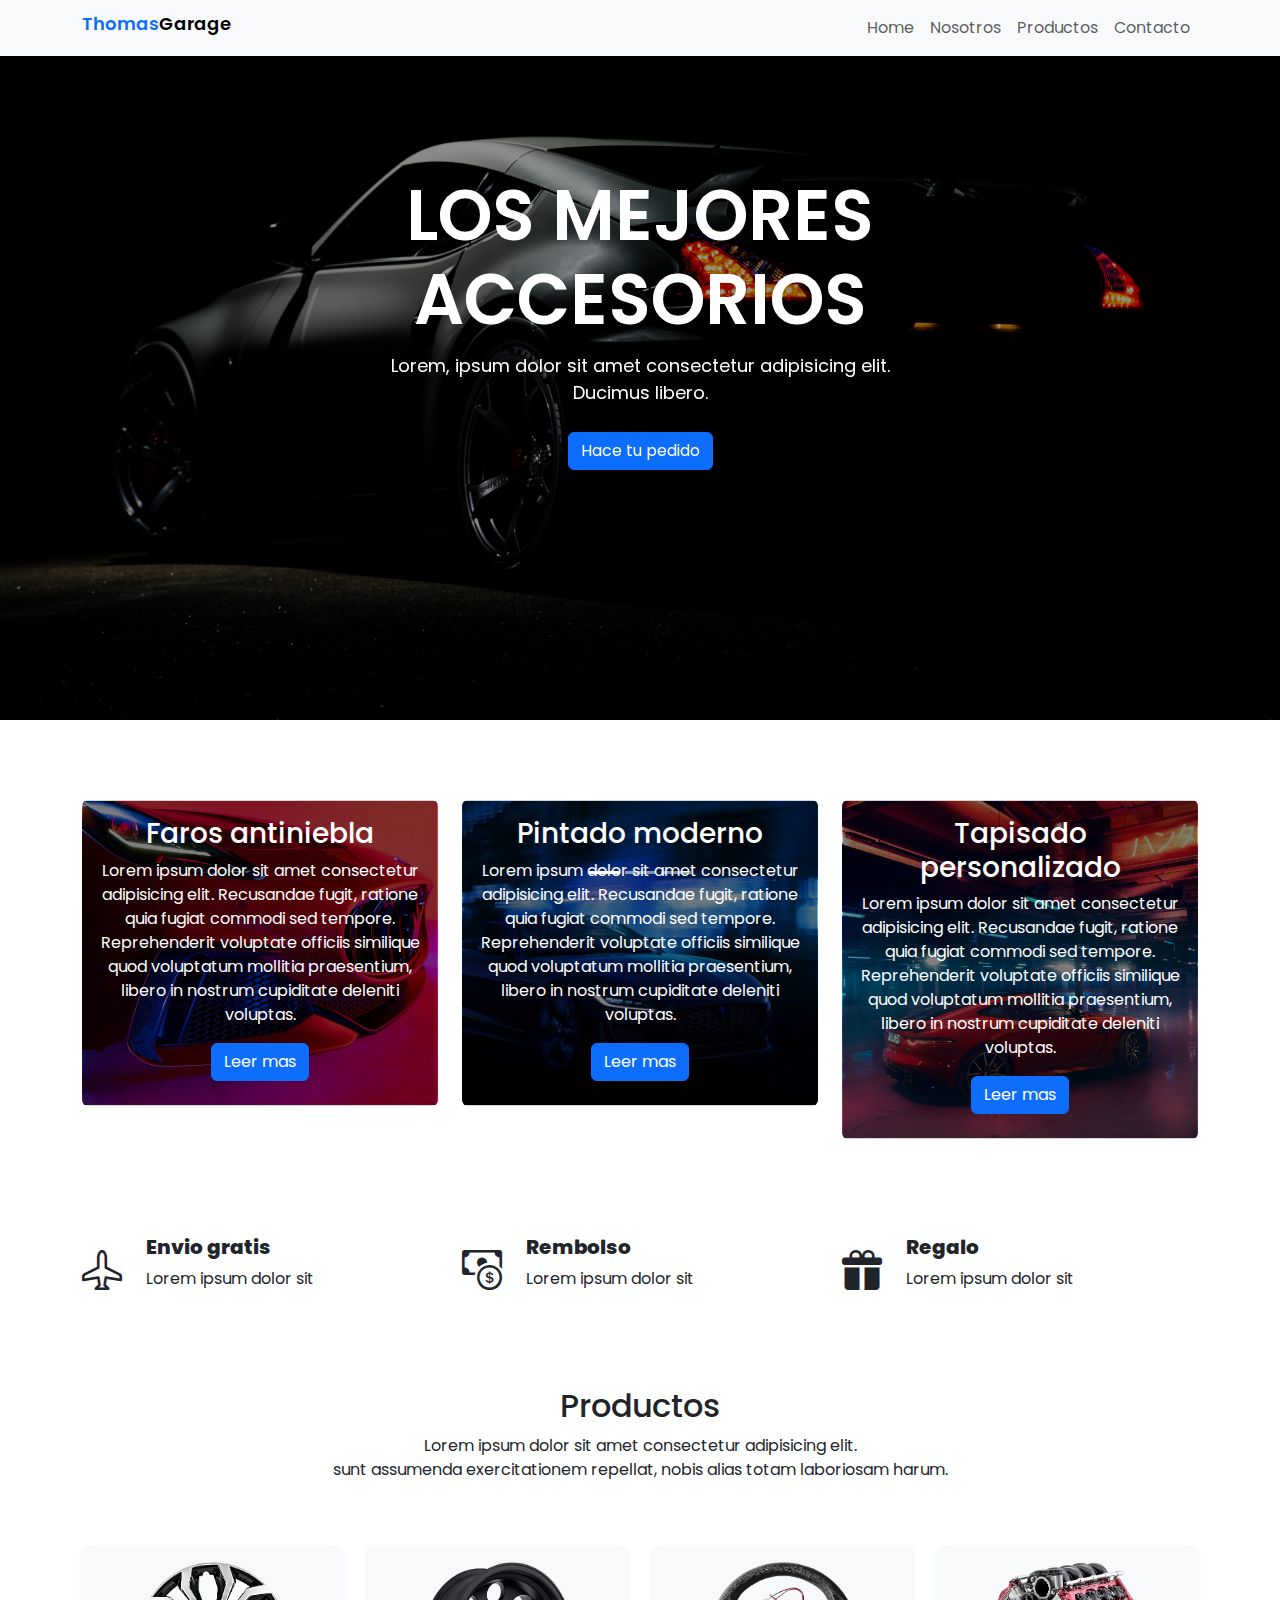
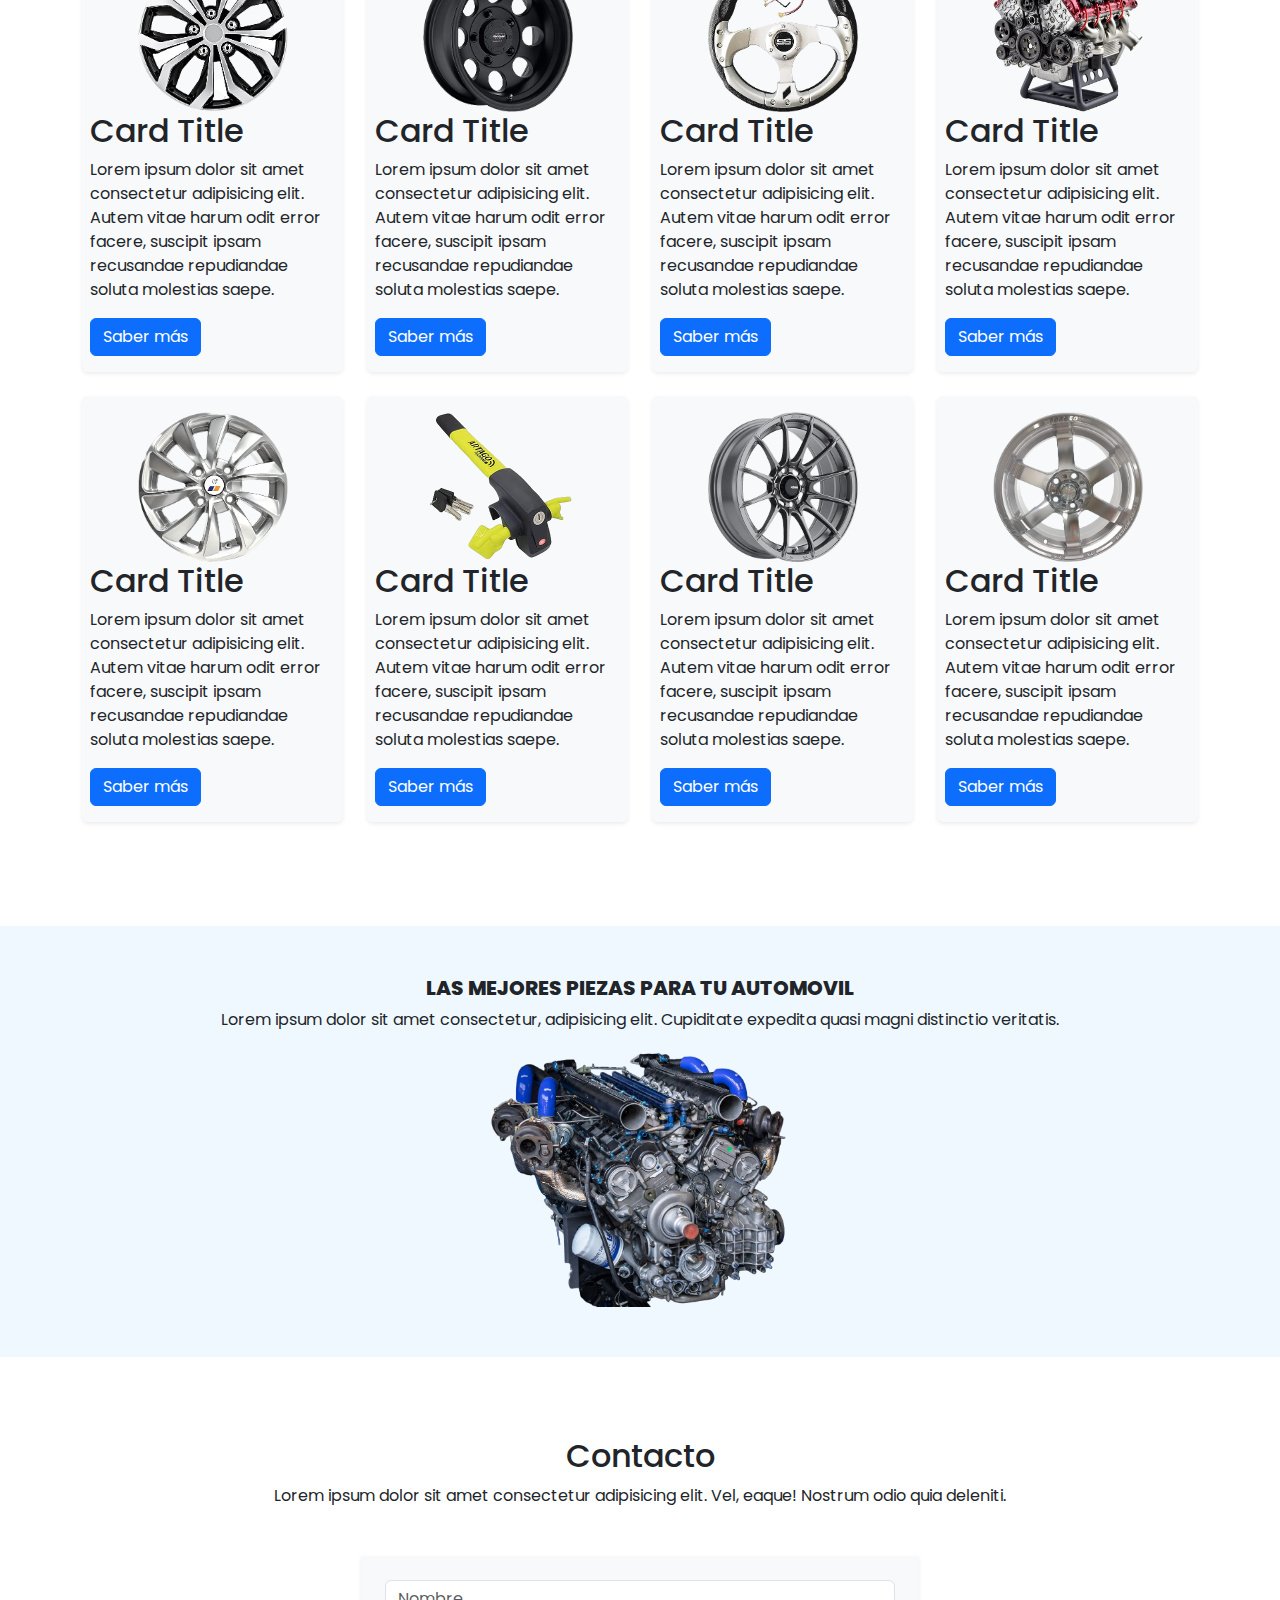
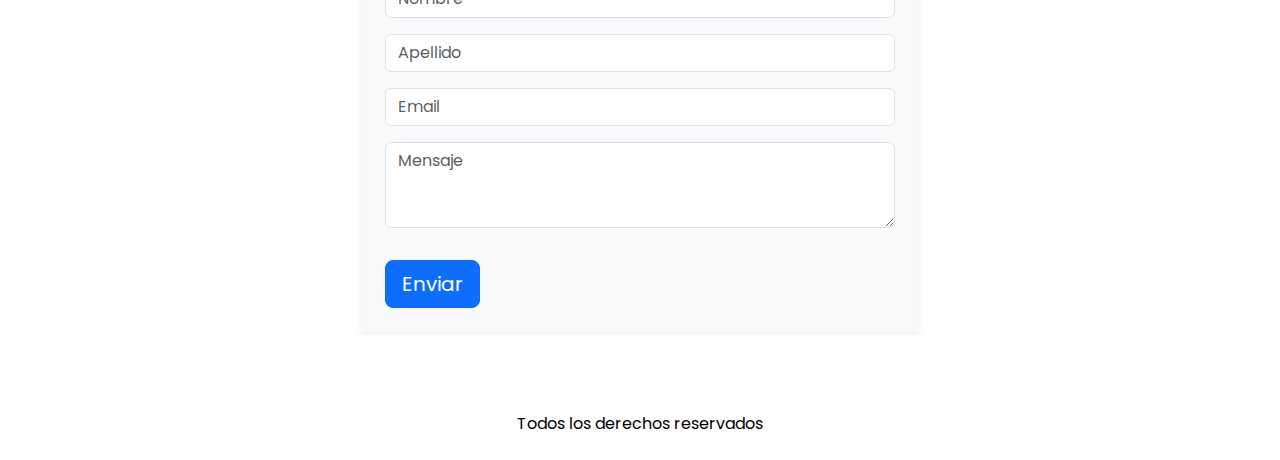
<file: index.html>
<!DOCTYPE html>
<html lang="en">
<head>
    <meta charset="UTF-8">
    <meta http-equiv="X-UA-Compatible" content="IE=edge">
    <meta name="viewport" content="width=device-width, initial-scale=1.0">
    <!--LINK BST5-->
    <link href="https://cdn.jsdelivr.net/npm/bootstrap@5.3.3/dist/css/bootstrap.min.css" rel="stylesheet" integrity="sha384-QWTKZyjpPEjISv5WaRU9OFeRpok6YctnYmDr5pNlyT2bRjXh0JMhjY6hW+ALEwIH" crossorigin="anonymous">
    <link rel="stylesheet" href="https://cdn.jsdelivr.net/npm/bootstrap-icons@1.11.3/font/bootstrap-icons.min.css">
    <!--LINK CSS-->
    <link rel="stylesheet" href="styles.css">
    <title>Thomas Garage</title>
</head>
<body>
<!--INICIO HEADER-->
    <header>
        <nav class="navbar navbar-expand-lg navbar-light bg-light fixed-top">
            <div class="container">
                <h1 href="#" class="navbar-brand" ><span class="text-primary" >Thomas</span>Garage</h1>
                <button class="navbar-toggler" type="button" data-bs-toggle="collapse"
                    data-bs-target="#navbar-start" aria-controls="navbar-start" aria-expanded="false" aria-label="Toggle navigation" >
                    <span class="navbar-toggler-icon" ></span>
                </button>
                <div class="collapse navbar-collapse" id="navbar-start">
                    <ul class="navbar-nav ms-auto mb-2 mb-lg-0">
                        <li class="nav-item">
                            <a class="nav-link" href="#">Home</a>
                        </li>
                        <li class="nav-item">
                            <a class="nav-link" href="#">Nosotros</a>
                        </li>
                        <li class="nav-item">
                            <a class="nav-link" href="product.html">Productos</a>
                        </li>
                        <li class="nav-item">
                            <a class="nav-link" href="#">Contacto</a>
                        </li>
                    </ul>
                </div>
            </div>
        </nav>
    </header>
<!--FIN HEADER-->
<!--INICIO MAIN-->
<main>
        <div id="carouselE1" class="caurosel slide" data-bs-ride="carousel">

            <div class="carousel-indicators">

                <button type="button" data-bs-target="#carouselE1"
                    data-bs-slide-to="0" class="active" aria-current="true"
                    aria-label="Slide 1"
                ></button>

                <button type="button" data-bs-target="#carouselE1"
                data-bs-slide-to="1" aria-label="Slide 2"
                ></button>

                <button type="button" data-bs-target="#carouselE1"
                data-bs-slide-to="2" aria-label="Slide 3"
                ></button>

            </div>
        
            <div class="carousel-inner">

<!-- BOTON "HACE TU PEDIDO" #1-->
                <div class="carousel-item active">
                    <img src="imagenes/car1.jpg" class="d-block w-100" alt="NISSAN">
                    <div class="carousel-caption">
                        <h2>Los mejores accesorios</h2>
                        <p>Lorem, ipsum dolor sit amet consectetur adipisicing elit. Ducimus libero.
                        </p>
                        <p><a href="product.html" class="btn btn-primary mt-3">Hace tu pedido</a></p>
                    </div>
                </div>
<!-- BOTON "HACE TU PEDIDO" #2-->
                <div class="carousel-item">
                    <img src="imagenes/car2.png" class="d-block w-100" alt="SUBARU-NEGRO">
                    <div class="carousel-caption">
                        <h2>Los mejores accesorios</h2>
                        <p>Lorem, ipsum dolor sit amet consectetur adipisicing elit. Ducimus libero consequuntur rem voluptatem consectetur cumque.
                        </p>
                        <p><a href="#" class="btn btn-primary mt-3">Hace tu pedido</a></p>
                    </div>
                </div>
<!-- BOTON "HACE TU PEDIDO" #3-->
                <div class="carousel-item">
                    <img src="imagenes/car3.jpg" class="d-block w-100" alt="FERRARI">
                    <div class="carousel-caption">
                        <h2>Los mejores accesorios</h2>
                        <p>Lorem, ipsum dolor sit amet consectetur adipisicing elit.
                        </p>
                        <p><a href="#" class="btn btn-primary mt-3">Hace tu pedido</a></p>
                    </div>
                </div>
            

    </div>
</div>
<!--SERVICIOS-->
    <section class="services">

        <div class="container">
            <div class="row">
<!--FAROS-->
                <div class="col-12 col-md-12 col-lg-4 mb-3">
                    <div class="card text-white text-center bg-car1 pb-2">
                        <div class="card-body">
                        <h3 class="card-tittle">Faros antiniebla</h3>
                        <p>Lorem ipsum dolor sit amet consectetur adipisicing elit. Recusandae fugit, ratione quia fugiat commodi sed tempore. Reprehenderit voluptate officiis similique quod voluptatum mollitia praesentium, libero in nostrum cupiditate deleniti voluptas.                            
                        </p>
                        <button class="btn btn-primary txt-white ">Leer mas</button>
                        </div>
                    </div>
                </div>
<!--PINTADO-->
                <div class="col-12 col-md-12 col-lg-4 mb-3">
                    <div class="card text-white text-center bg-car2 pb-2">
                        <div class="card-body">
                        <h3 class="card-tittle">Pintado moderno</h3>
                        <p>Lorem ipsum dolor sit amet consectetur adipisicing elit. Recusandae fugit, ratione quia fugiat commodi sed tempore. Reprehenderit voluptate officiis similique quod voluptatum mollitia praesentium, libero in nostrum cupiditate deleniti voluptas.                            
                        </p>
                        <button class="btn btn-primary txt-white ">Leer mas</button>
                        </div>
                    </div>
                </div>
<!--TAPISADO-->
                <div class="col-12 col-md-12 col-lg-4 mb-3">
                    <div class="card text-white text-center bg-car3 pb-2">
                        <div class="card-body">
                        <h3 class="card-tittle">Tapisado personalizado</h3>
                        <p>Lorem ipsum dolor sit amet consectetur adipisicing elit. Recusandae fugit, ratione quia fugiat commodi sed tempore. Reprehenderit voluptate officiis similique quod voluptatum mollitia praesentium, libero in nostrum cupiditate deleniti voluptas.                            
                        </p>
                        <button class="btn btn-primary txt-white ">Leer mas</button>
                        </div>
                    </div>
                </div>
            </div>
        </div>
    </section>
<!--FIN SERVICIOS-->

<!--ICONOS-->
    <section class="section-icons">
        <div class="container">
            <div class="row">
<!--ICONOS AIRPLANE-->
                <div class="col-12 col-md-12 col-lg-4 box-icons">
                    <div class="d-flex align-items-center">
                        <i class="bi bi-airplane"></i>
                        <div class="ms-4">
                            <h3>Envio gratis</h3>
                            <p>Lorem ipsum dolor sit</p>
                        </div>
                    </div>
                </div>
<!--ICONOS CASH-->
                <div class="col-12 col-md-12 col-lg-4 box-icons">
                    <div class="d-flex align-items-center">
                        <i class="bi bi-cash-coin"></i>
                        <div class="ms-4">
                            <h3>Rembolso</h3>
                            <p>Lorem ipsum dolor sit</p>
                        </div>
                    </div>
                </div>
<!--ICONOS GIFT-->
                <div class="col-12 col-md-12 col-lg-4 box-icons">
                    <div class="d-flex align-items-center">
                        <i class="bi bi-gift-fill"></i>
                        <div class="ms-4">
                            <h3>Regalo</h3>
                            <p>Lorem ipsum dolor sit</p>
                        </div>
                    </div>
                </div>
            </div>
        </div>
    </section>
<!--FIN ICONOS-->
<!--INICIO PRODUCTOS-->
<section class="product">
    <div class="container">
        
        <div class="row">
            <div class="col-md-12">
                <div class="section-header text-center pb-5">
                    <h2>Productos</h2>
                    <p>Lorem ipsum dolor sit amet consectetur adipisicing elit. <br> sunt assumenda exercitationem repellat, nobis alias totam laboriosam harum.
                    </p>
                </div>
            </div>
        </div>
<!--PRODUCTO#01-->
        <div class="row">
            <div class="col-12 col-md-12 col-lg-3">
                <div class="card bg-light shadow-sm border-0 px-2 py-3 mb-3">
                    <div class="text-center">
                        <img src="imagenes/pr1.png" alt="RIN-ESTRELLA">
                    </div>
                    <div class="car-body">
                        <h2 class="card-title">Card Title</h2>
                        <p>Lorem ipsum dolor sit amet consectetur adipisicing elit. Autem vitae harum odit error facere, suscipit ipsam recusandae repudiandae soluta molestias saepe.</p>
                        <a href="product.html" class="btn btn-primary">Saber más</a>
                    </div>
                </div>
            </div>
<!--PRODUCTO#02-->
            <div class="col-12 col-md-12 col-lg-3">
                <div class="card bg-light shadow-sm border-0 px-2 py-3 mb-3">
                    <div class="text-center">
                        <img src="imagenes/pr2.png" alt="RIN-NEGRO">
                    </div>
                    <div class="car-body">
                        <h2 class="card-title">Card Title</h2>
                        <p>Lorem ipsum dolor sit amet consectetur adipisicing elit. Autem vitae harum odit error facere, suscipit ipsam recusandae repudiandae soluta molestias saepe.</p>
                        <a href="product.html" class="btn btn-primary">Saber más</a>
                    </div>
                </div>
            </div>
<!--PRODUCTO#03-->
            <div class="col-12 col-md-12 col-lg-3">
                <div class="card bg-light shadow-sm border-0 px-2 py-3 mb-4">
                    <div class="text-center">
                        <img src="imagenes/pr3.png" alt="VOLANTE-RANCING">
                    </div>
                    <div class="car-body">
                        <h2 class="card-title">Card Title</h2>
                        <p>Lorem ipsum dolor sit amet consectetur adipisicing elit. Autem vitae harum odit error facere, suscipit ipsam recusandae repudiandae soluta molestias saepe.</p>
                        <a href="product.html" class="btn btn-primary">Saber más</a>
                    </div>
                </div>
            </div>
<!--PRODUCTO#04-->
            <div class="col-12 col-md-12 col-lg-3">
                <div class="card bg-light shadow-sm border-0 px-2 py-3 mb-4">
                    <div class="text-center">
                        <img src="imagenes/pr4.png" alt="MOTOR-V8">
                    </div>
                    <div class="car-body">
                        <h2 class="card-title">Card Title</h2>
                        <p>Lorem ipsum dolor sit amet consectetur adipisicing elit. Autem vitae harum odit error facere, suscipit ipsam recusandae repudiandae soluta molestias saepe.</p>
                        <a href="product.html" class="btn btn-primary">Saber más</a>
                    </div>
                </div>
            </div>
<!--PRODUCTO#05-->
            <div class="col-12 col-md-12 col-lg-3">
                <div class="card bg-light shadow-sm border-0 px-2 py-3 mb-4">
                    <div class="text-center">
                        <img src="imagenes/pr5.png" alt="RIN-CROMADO">
                    </div>
                    <div class="car-body">
                        <h2 class="card-title">Card Title</h2>
                        <p>Lorem ipsum dolor sit amet consectetur adipisicing elit. Autem vitae harum odit error facere, suscipit ipsam recusandae repudiandae soluta molestias saepe.</p>
                        <a href="product.html" class="btn btn-primary">Saber más</a>
                    </div>
                </div>
            </div>
<!--PRODUCTO#06-->
            <div class="col-12 col-md-12 col-lg-3">
                <div class="card bg-light shadow-sm border-0 px-2 py-3 mb-4">
                    <div class="text-center">
                        <img src="imagenes/pr6.png" alt="TRABA-VOLANTE">
                    </div>
                    <div class="car-body">
                        <h2 class="card-title">Card Title</h2>
                        <p>Lorem ipsum dolor sit amet consectetur adipisicing elit. Autem vitae harum odit error facere, suscipit ipsam recusandae repudiandae soluta molestias saepe.</p>
                        <a href="product.html" class="btn btn-primary">Saber más</a>
                    </div>
                </div>
            </div>
<!--PRODUCTO#07-->
            <div class="col-12 col-md-12 col-lg-3">
                <div class="card bg-light shadow-sm border-0 px-2 py-3 mb-4">
                    <div class="text-center">
                        <img src="imagenes/pr7.png" alt="RIN-TURBINA">
                    </div>
                    <div class="car-body">
                        <h2 class="card-title">Card Title</h2>
                        <p>Lorem ipsum dolor sit amet consectetur adipisicing elit. Autem vitae harum odit error facere, suscipit ipsam recusandae repudiandae soluta molestias saepe.</p>
                        <a href="product.html" class="btn btn-primary">Saber más</a>
                    </div>
                </div>
            </div>
<!--PRODUCTO#08-->
            <div class="col-12 col-md-12 col-lg-3">
                <div class="card bg-light shadow-sm border-0 px-2 py-3 mb-4">
                    <div class="text-center">
                        <img src="imagenes/pr8.png" alt="RIN-CLASIC">
                    </div>
                    <div class="car-body">
                        <h2 class="card-title">Card Title</h2>
                        <p>Lorem ipsum dolor sit amet consectetur adipisicing elit. Autem vitae harum odit error facere, suscipit ipsam recusandae repudiandae soluta molestias saepe.
                        </p>
                        <a href="product.html" class="btn btn-primary">Saber más</a>
                    </div>
                </div>
            </div>
        </div>
    </div>
</section>
<!--FIN PRODUCTOS-->
<!--BANNER-->
    <section class="banner">
        <div class="container">
            <div class="row">
                <div class="col-md-12 text-center">
                    <h2>Las mejores piezas para tu automovil</h2>
                    <p>Lorem ipsum dolor sit amet consectetur, adipisicing elit. Cupiditate expedita quasi magni distinctio veritatis.</p>
                    <div>
                            <img src="imagenes/mo1.png" alt="MOTOR-RAICING">
                    </div>
                </div>
            </div>
        </div>
    </section>
<!--FIN BANNER-->
<!--CONTACTOS-->
<section class="contact">

    <div class="container mb-3 mb-lg-5">

        <div class="row">
            <div class="col-md-12">
                <div class="section-header text-center pb-2 pb-lh-5">
                    <h2>Contacto</h2>
                    <p>Lorem ipsum dolor sit amet consectetur adipisicing elit. Vel, eaque! Nostrum odio quia deleniti.</p>
                </div>
            </div>
        </div>
<!--FORMULARIO-->
        <div class="d-flex justify-content-center">
            <div class="col-12 col-md-12 col-lg-6 pt-4 pb-4">
                <form action="#" class="bg-light p-4 m-auto shadow-sm">
                    <div class="row">
                        <div class="col-md-12">
                            <div class="mb-3">
                                <input class="form-control" placeholder="Nombre" type="text" required>
                            </div>
                        </div>
                        
                        <div class="col-md-12">
                            <div class="mb-3">
                                <input class="form-control" placeholder="Apellido" type="text" required>
                            </div>
                        </div>

                        <div class="col-md-12">
                            <div class="mb-3">
                                <input class="form-control" placeholder="Email" type="text" required>
                            </div>

                            <div class="col-md-12">
                                <div class="mb-3">
                                    <textarea class="form-control" placeholder="Mensaje" rows="3"></textarea>
                                </div>
                            <button class="btn btn-primary btn-lg btn-blick mt-3" type="button">Enviar</button>
                        </div>
                    </div>
                </form>
            </div>
        </div>
    </div>
</section>
<!--FIN FORMULARIO-->
</main>

<footer class="bg-dar p-2 text-center">
    <div class="container">
        <p class="text-black">Todos los derechos reservados</p>
    </div>
</footer>

    <!--LINK JS-->
    <script src="https://cdn.jsdelivr.net/npm/bootstrap@5.3.3/dist/js/bootstrap.bundle.min.js" integrity="sha384-YvpcrYf0tY3lHB60NNkmXc5s9fDVZLESaAA55NDzOxhy9GkcIdslK1eN7N6jIeHz" crossorigin="anonymous"></script>
</body>
</html>
</file>
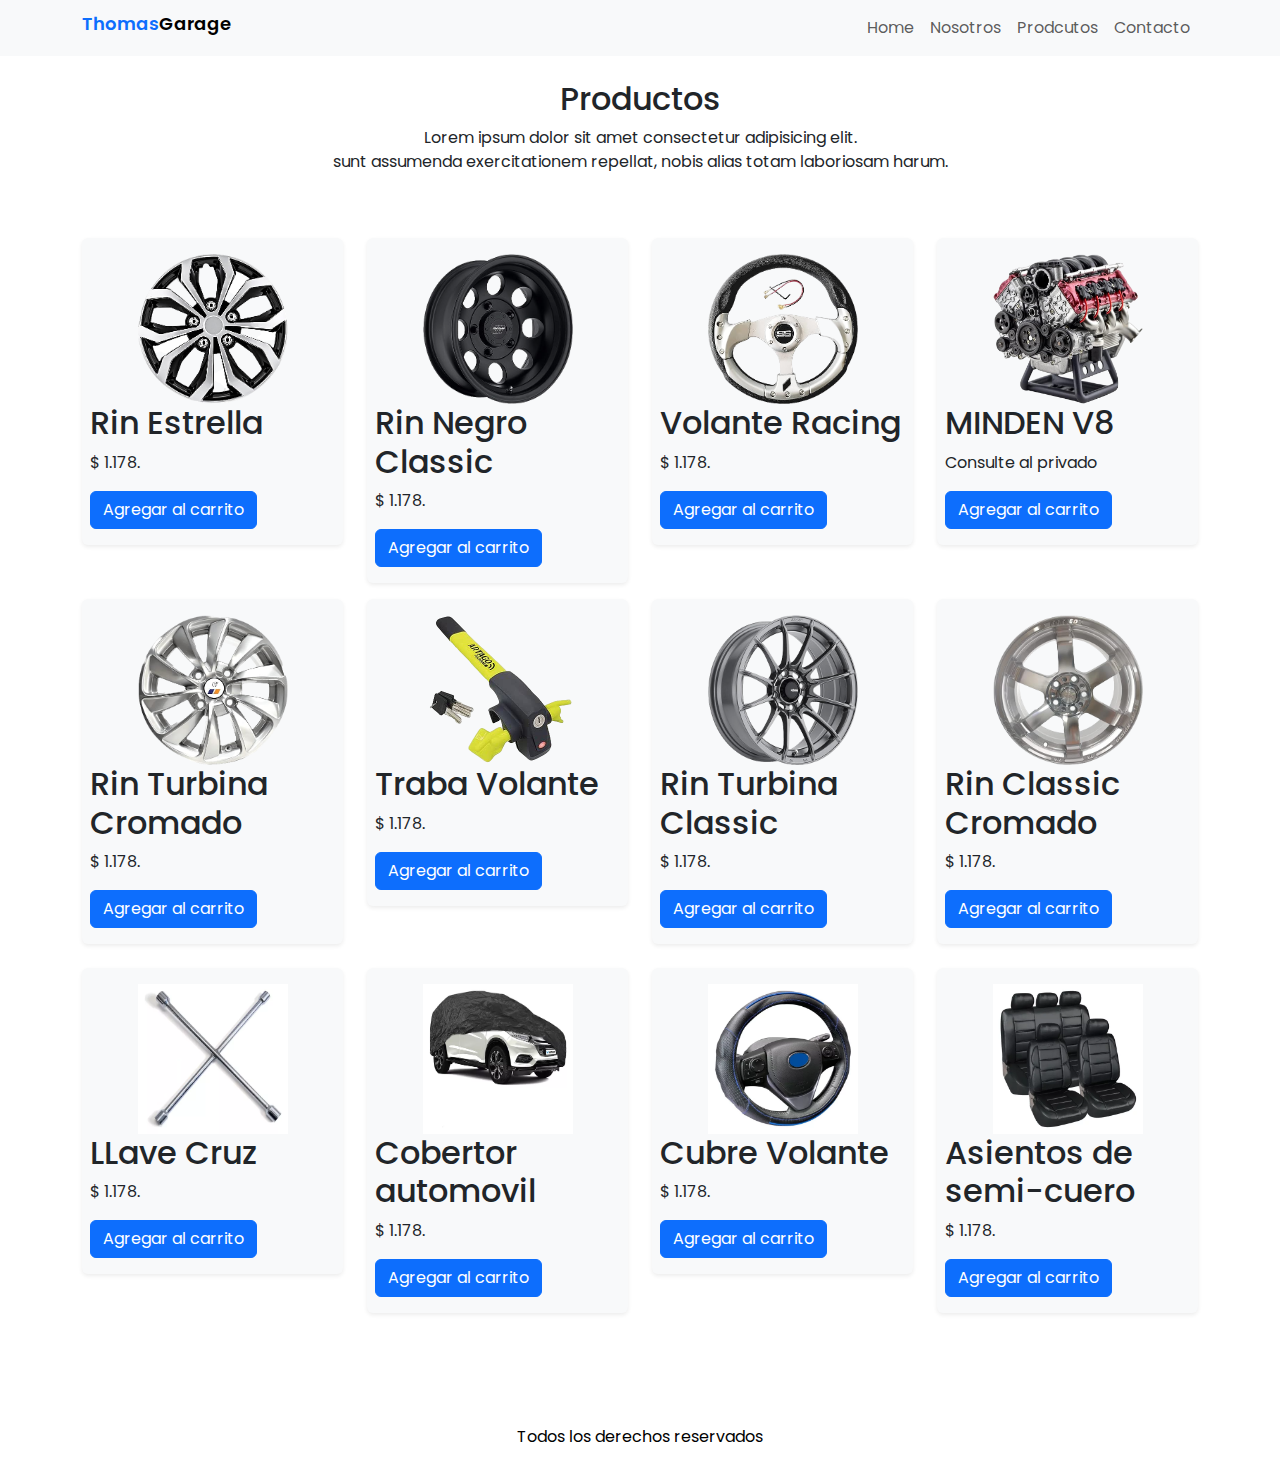
<file: product.html>
<!DOCTYPE html>
<html lang="en">
<head>
    <!--LINK BST5-->
    <link href="https://cdn.jsdelivr.net/npm/bootstrap@5.3.3/dist/css/bootstrap.min.css" rel="stylesheet" integrity="sha384-QWTKZyjpPEjISv5WaRU9OFeRpok6YctnYmDr5pNlyT2bRjXh0JMhjY6hW+ALEwIH" crossorigin="anonymous">
    <link rel="stylesheet" href="https://cdn.jsdelivr.net/npm/bootstrap-icons@1.11.3/font/bootstrap-icons.min.css">
    <!--LINK CSS-->
    <link rel="stylesheet" href="styles.css">
    <title>Thomas Garage</title>
</head>
<body>
    <!--INICIO HEADER-->
    <header>
        <nav class="navbar navbar-expand-lg navbar-light bg-light fixed-top">
            <div class="container">
                <h1 href="index.html" class="navbar-brand" ><span class="text-primary" >Thomas</span>Garage</h1>
                <button class="navbar-toggler" type="button" data-bs-toggle="collapse"
                    data-bs-target="#navbar-start" aria-controls="navbar-start" aria-expanded="false" aria-label="Toggle navigation" >
                    <span class="navbar-toggler-icon" ></span>
                </button>
                <div class="collapse navbar-collapse" id="navbar-start">
                    <ul class="navbar-nav ms-auto mb-2 mb-lg-0">
                        <li class="nav-item">
                            <a class="nav-link" href="index.html">Home</a>
                        </li>
                        <li class="nav-item">
                            <a class="nav-link" href="#">Nosotros</a>
                        </li>
                        <li class="nav-item">
                            <a class="nav-link" href="#">Prodcutos</a>
                        </li>
                        <li class="nav-item">
                            <a class="nav-link" href="#">Contacto</a>
                        </li>
                    </ul>
                </div>
            </div>
        </nav>
    </header>
<!--FIN HEADER-->
<main>
    <!--INICIO PRODUCTOS-->
<section class="product">
    <div class="container">
        
        <div class="row">
            <div class="col-md-12">
                <div class="section-header text-center pb-5">
                    <h2>Productos</h2>
                    <p>Lorem ipsum dolor sit amet consectetur adipisicing elit. <br> sunt assumenda exercitationem repellat, nobis alias totam laboriosam harum.
                    </p>
                </div>
            </div>
        </div>
<!--PRODUCTO#01-->
        <div class="row">
            <div class="col-12 col-md-12 col-lg-3">
                <div class="card bg-light shadow-sm border-0 px-2 py-3 mb-3">
                    <div class="text-center">
                        <img src="imagenes/pr1.png" alt="RIN-ESTRELLA">
                    </div>
                    <div class="car-body">
                        <h2 class="card-title">Rin Estrella</h2>
                        <p>$ 1.178.</p>
                        <a href="#" class="btn btn-primary">Agregar al carrito</a>
                    </div>
                </div>
            </div>
<!--PRODUCTO#02-->
            <div class="col-12 col-md-12 col-lg-3">
                <div class="card bg-light shadow-sm border-0 px-2 py-3 mb-3">
                    <div class="text-center">
                        <img src="imagenes/pr2.png" alt="RIN-NEGRO">
                    </div>
                    <div class="car-body">
                        <h2 class="card-title">Rin Negro Classic</h2>
                        <p>$ 1.178.</p>
                        <a href="#" class="btn btn-primary">Agregar al carrito</a>
                    </div>
                </div>
            </div>
<!--PRODUCTO#03-->
            <div class="col-12 col-md-12 col-lg-3">
                <div class="card bg-light shadow-sm border-0 px-2 py-3 mb-4">
                    <div class="text-center">
                        <img src="imagenes/pr3.png" alt="VOLANTE-RANCING">
                    </div>
                    <div class="car-body">
                        <h2 class="card-title">Volante Racing</h2>
                        <p>$ 1.178.</p>
                        <a href="#" class="btn btn-primary">Agregar al carrito</a>
                    </div>
                </div>
            </div>
<!--PRODUCTO#04-->
            <div class="col-12 col-md-12 col-lg-3">
                <div class="card bg-light shadow-sm border-0 px-2 py-3 mb-4">
                    <div class="text-center">
                        <img src="imagenes/pr4.png" alt="MOTOR-V8">
                    </div>
                    <div class="car-body">
                        <h2 class="card-title">MINDEN V8</h2>
                        <p>Consulte al privado</p>
                        <a href="#" class="btn btn-primary">Agregar al carrito</a>
                    </div>
                </div>
            </div>
<!--PRODUCTO#05-->
            <div class="col-12 col-md-12 col-lg-3">
                <div class="card bg-light shadow-sm border-0 px-2 py-3 mb-4">
                    <div class="text-center">
                        <img src="imagenes/pr5.png" alt="RIN-CROMADO">
                    </div>
                    <div class="car-body">
                        <h2 class="card-title">Rin Turbina Cromado</h2>
                        <p>$ 1.178.</p>
                        <a href="#" class="btn btn-primary">Agregar al carrito</a>
                    </div>
                </div>
            </div>
<!--PRODUCTO#06-->
            <div class="col-12 col-md-12 col-lg-3">
                <div class="card bg-light shadow-sm border-0 px-2 py-3 mb-4">
                    <div class="text-center">
                        <img src="imagenes/pr6.png" alt="TRABA-VOLANTE">
                    </div>
                    <div class="car-body">
                        <h2 class="card-title">Traba Volante</h2>
                        <p>$ 1.178.</p>
                        <a href="#" class="btn btn-primary">Agregar al carrito</a>
                    </div>
                </div>
            </div>
<!--PRODUCTO#07-->
            <div class="col-12 col-md-12 col-lg-3">
                <div class="card bg-light shadow-sm border-0 px-2 py-3 mb-4">
                    <div class="text-center">
                        <img src="imagenes/pr7.png" alt="RIN-TURBINA">
                    </div>
                    <div class="car-body">
                        <h2 class="card-title">Rin Turbina Classic</h2>
                        <p>$ 1.178.</p>
                        <a href="#" class="btn btn-primary">Agregar al carrito</a>
                    </div>
                </div>
            </div>
<!--PRODUCTO#08-->
            <div class="col-12 col-md-12 col-lg-3">
                <div class="card bg-light shadow-sm border-0 px-2 py-3 mb-4">
                    <div class="text-center">
                        <img src="imagenes/pr8.png" alt="RIN-CLASIC">
                    </div>
                    <div class="car-body">
                        <h2 class="card-title">Rin Classic Cromado</h2>
                        <p>$ 1.178.
                        </p>
                        <a href="#" class="btn btn-primary">Agregar al carrito</a>
                    </div>
                </div>
            </div>
<!--PRODUCTO#09-->
            <div class="col-12 col-md-12 col-lg-3">
                <div class="card bg-light shadow-sm border-0 px-2 py-3 mb-4">
                    <div class="text-center">
                        <img src="imagenes/pr9.webp" alt="LLAVE">
                    </div>
                    <div class="car-body">
                        <h2 class="card-title">LLave Cruz</h2>
                        <p>$ 1.178.
                        </p>
                        <a href="#" class="btn btn-primary">Agregar al carrito</a>
                    </div>
                </div>
            </div>
<!--PRODUCTO#10-->
<div class="col-12 col-md-12 col-lg-3">
    <div class="card bg-light shadow-sm border-0 px-2 py-3 mb-4">
        <div class="text-center">
            <img src="imagenes/pr10.webp" alt="COBERTOR">
        </div>
        <div class="car-body">
            <h2 class="card-title">Cobertor automovil</h2>
            <p>$ 1.178.
            </p>
            <a href="#" class="btn btn-primary">Agregar al carrito</a>
        </div>
    </div>
</div>
<!--PRODUCTO#11-->
<div class="col-12 col-md-12 col-lg-3">
    <div class="card bg-light shadow-sm border-0 px-2 py-3 mb-4">
        <div class="text-center">
            <img src="imagenes/pr13.webp" alt="CUBRE-VOLANTE">
        </div>
        <div class="car-body">
            <h2 class="card-title">Cubre Volante</h2>
            <p>$ 1.178.
            </p>
            <a href="#" class="btn btn-primary">Agregar al carrito</a>
        </div>
    </div>
</div>
<!--PRODUCTO#12-->
<div class="col-12 col-md-12 col-lg-3">
    <div class="card bg-light shadow-sm border-0 px-2 py-3 mb-4">
        <div class="text-center">
            <img src="imagenes/pr12.webp" alt="ASIENTOS">
        </div>
        <div class="car-body">
            <h2 class="card-title">Asientos de semi-cuero</h2>
            <p>$ 1.178.
            </p>
            <a href="#" class="btn btn-primary">Agregar al carrito</a>
        </div>
    </div>
</div>
        </div>
    </div>
</section>
<!--FIN PRODUCTOS-->
</main>
</body>
<footer class="bg-dar p-2 text-center">
    <div class="container">
        <p class="text-black">Todos los derechos reservados</p>
    </div>
</footer>
</html>
</file>
<file: styles.css>
@import url('https://fonts.googleapis.com/css2?family=Poppins:ital,wght@0,400;1,400;1,500;1,700;1,800&display=swap');

* {
    font-family: "Poppins", sans-serif;
}

.navbar h1{
    font-weight: 600;
    font-size: 18px;
}

.carousel-item  {
    min-height: 400px;
}

.carousel-caption {
    bottom: 220px;
    z-index: 2;
}

.carousel-caption h2 {
    font-size: 70px;
    font-weight: 600;
    text-transform: uppercase;
    margin-top: 25px;
}

.carousel-caption p {
    width: 60%;
    margin: 10px auto;
    font-size: 18px;
}

.carousel-inner::before {
    content: '';
    position: absolute;
    width: 100%;
    height: 100%;
    top: 0;
    left: 0;
    background: rgba(0, 0, 0, 0.4);
    z-index: 1;
}

.services {
    padding: 80px 0;
}

.bg-car1 {
    background-image: linear-gradient(
        rgba(0, 0, 0, 0.5),
        rgba(0, 0, 0, 0.5)

    ), url(imagenes/c1.jpg);
    background-position: center center;
    background-repeat: no-repeat;
    background-size: cover;
}

.bg-car2 {
    background-image: linear-gradient(
        rgba(0, 0, 0, 0.5),
        rgba(0, 0, 0, 0.5)

    ), url(imagenes/c2.jpg);
    background-position: center center;
    background-repeat: no-repeat;
    background-size: cover;
}

.bg-car3 {
    background-image: linear-gradient(
        rgba(0, 0, 0, 0.5),
        rgba(0, 0, 0, 0.5)

    ), url(imagenes/c3.jpg);
    background-position: center center;
    background-repeat: no-repeat;
    background-size: cover;
}

.box-icons i{
    font-size: 40px;
}

.box-icons h3 {
    font-size: 20px;
    font-weight: 800;
}

.product {
    padding: 80px 0;
}

.card img {
    width: 150px;
    height: 150px;
}

.banner {
    padding: 50px 0;
    margin-bottom: 80px;
    background-color: aliceblue;
}

.banner h2 {
    font-size: 20px;
    text-transform: uppercase;
    font-weight: 800;
}

.banner img {
    width: 300px;
}

@media(max-width: 767px) {
    .carousel-item {
        min-height: 500px;
    }

    .carousel-item img {
        height: 500px;
    }

    .carousel-caption{
        bottom: 30px;
    }

    .carousel-caption h5 {
        font-size: 50px;
        margin-top: 0;
    }

    .carousel-caption p {
        width: 100%;
        font-size: 16px;
    }

    .services {
        padding: 30px 0;
    }

    .product {
        padding: 30px 0 0 0;
    }

    .banner {
        margin-bottom: 30px;
    }

}
</file>
